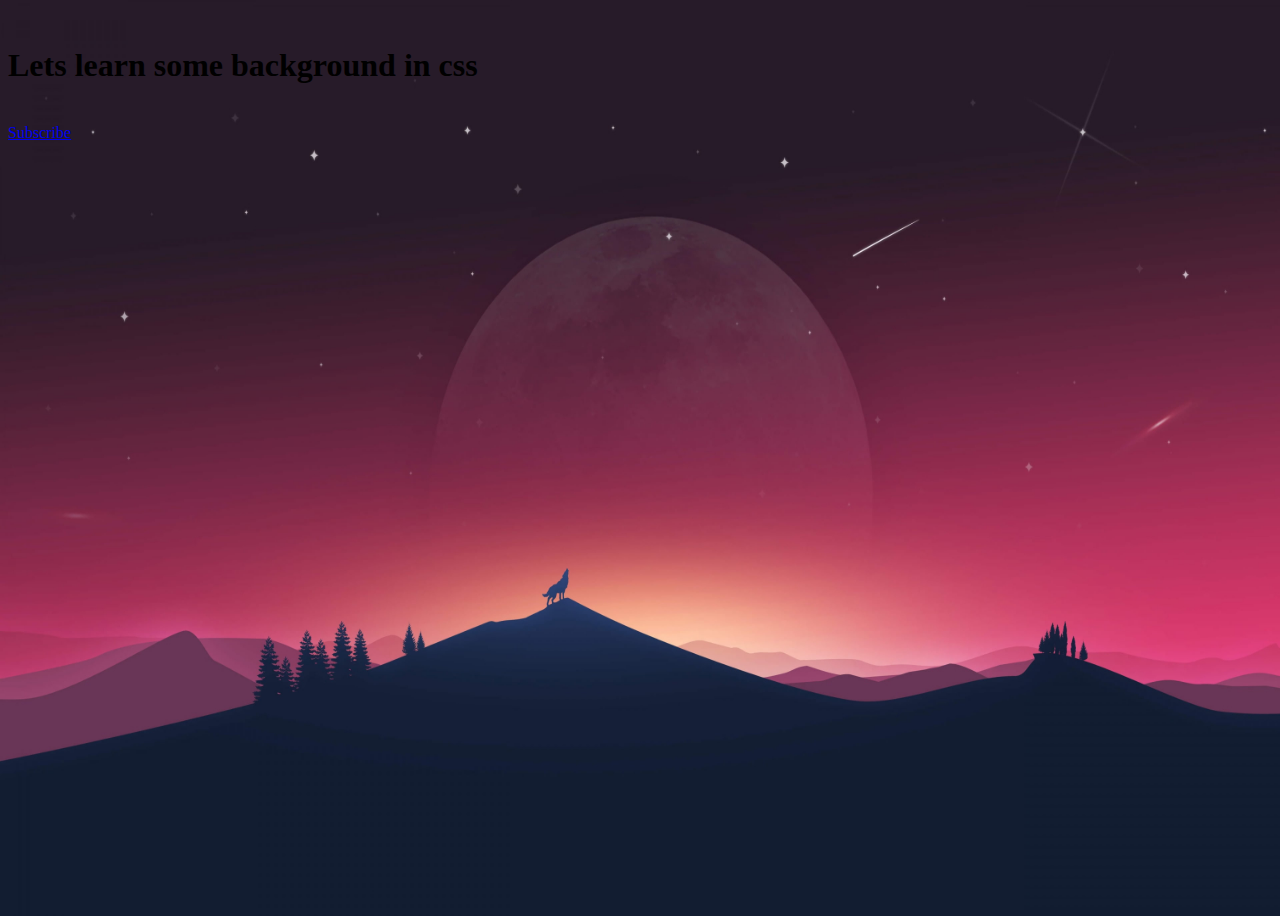
<file: background/index.html>
<!DOCTYPE html>
<html lang="en">
  <head>
    <meta charset="UTF-8" />
    <meta name="viewport" content="width=device-width, initial-scale=1.0" />
    <link rel="stylesheet" href="bg-style.css" />
    <title>color-in-css</title>
  </head>
  <body>
    <section class="hero-section">
      <br />
      <h1>Lets learn some background in css</h1>
      <br />
      <a href="#" target="_blank" type="button">Subscribe</a>
    </section>
  </body>
</html>

<!--? background attachment ka krna hia  ✅ -->
</file>
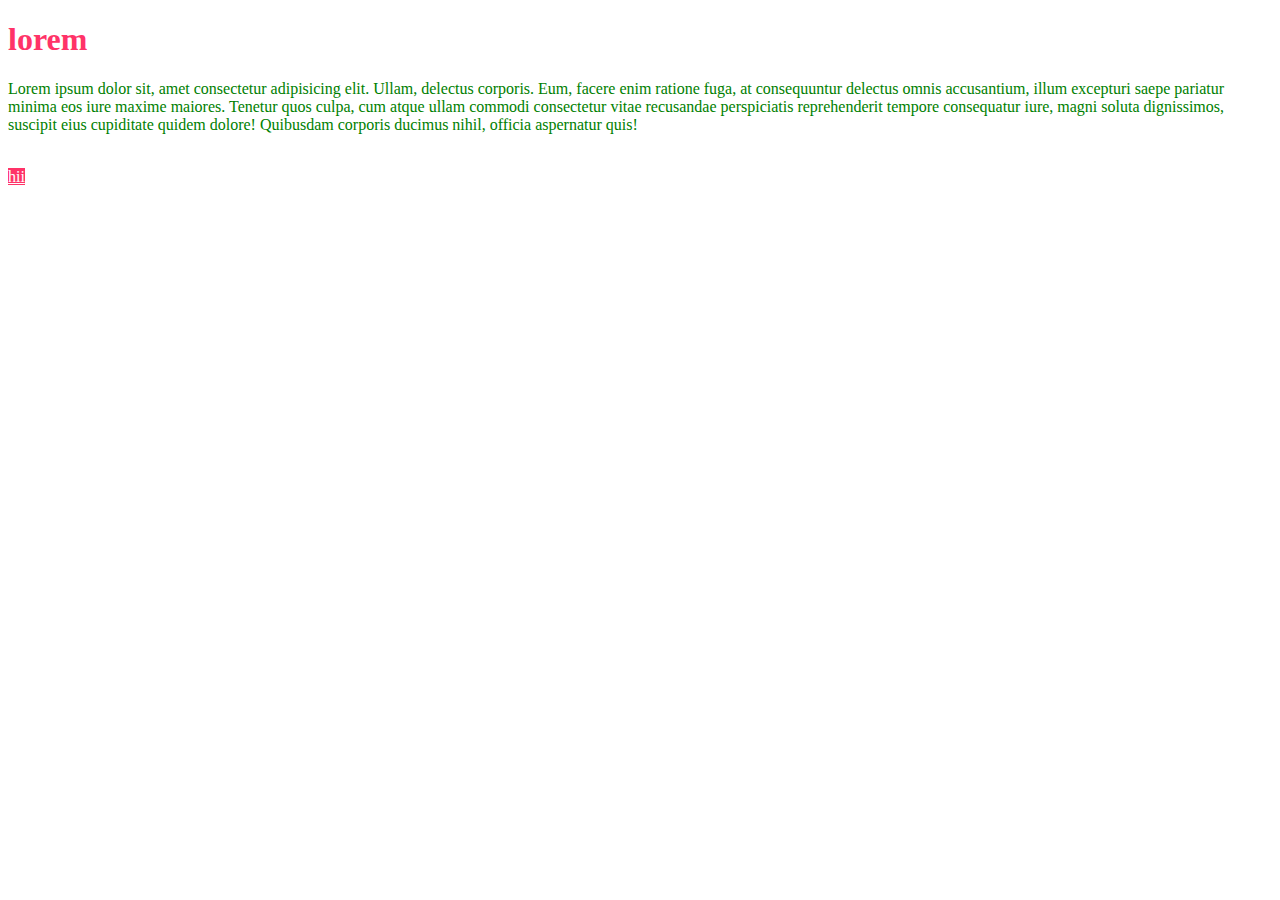
<file: basic/index.html>
<!DOCTYPE html>
<html lang="en">
  <head>
    <meta charset="UTF-8" />
    <meta name="viewport" content="width=device-width, initial-scale=1.0" />
    <title>Basic of CSS</title>
    <link rel="stylesheet" href="style.css" />
  </head>
  <body>
    <h1>lorem</h1>
    <p class="para">
      Lorem ipsum dolor sit, amet consectetur adipisicing elit. Ullam, delectus
      corporis. Eum, facere enim ratione fuga, at consequuntur delectus omnis
      accusantium, illum excepturi saepe pariatur minima eos iure maxime
      maiores. Tenetur quos culpa, cum atque ullam commodi consectetur vitae
      recusandae perspiciatis reprehenderit tempore consequatur iure, magni
      soluta dignissimos, suscipit eius cupiditate quidem dolore! Quibusdam
      corporis ducimus nihil, officia aspernatur quis!
    </p>
    <!-- this is the comment part  -->
    <br />
    <a href="#" id="btn" target="_blank">hii</a>
  </body>
</html>
</file>
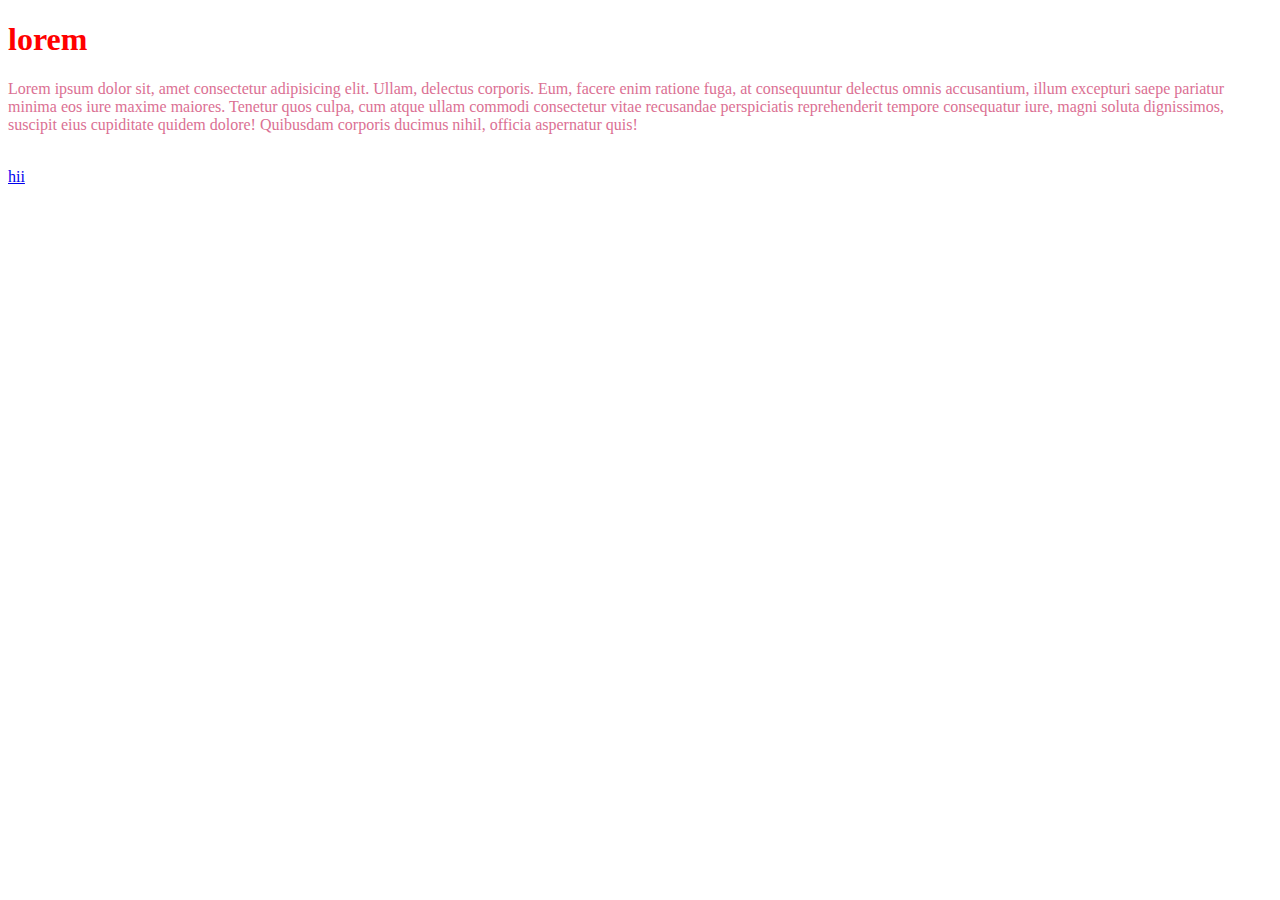
<file: colors/index.html>
<!DOCTYPE html>
<html lang="en">
  <head>
    <meta charset="UTF-8" />
    <meta name="viewport" content="width=device-width, initial-scale=1.0" />
    <title>Colors</title>
    <link rel="stylesheet" href="color-style.css " />
  </head>
  <body>
    <section class="hero">
      <h1>lorem</h1>
      <p class="para">
        Lorem ipsum dolor sit, amet consectetur adipisicing elit. Ullam,
        delectus corporis. Eum, facere enim ratione fuga, at consequuntur
        delectus omnis accusantium, illum excepturi saepe pariatur minima eos
        iure maxime maiores. Tenetur quos culpa, cum atque ullam commodi
        consectetur vitae recusandae perspiciatis reprehenderit tempore
        consequatur iure, magni soluta dignissimos, suscipit eius cupiditate
        quidem dolore! Quibusdam corporis ducimus nihil, officia aspernatur
        quis!
      </p>
    </section>
    <!-- this is the comment part  -->
    <br />
    <a href="#" id="btn" target="_blank">hii</a>
  </body>
</html>
</file>
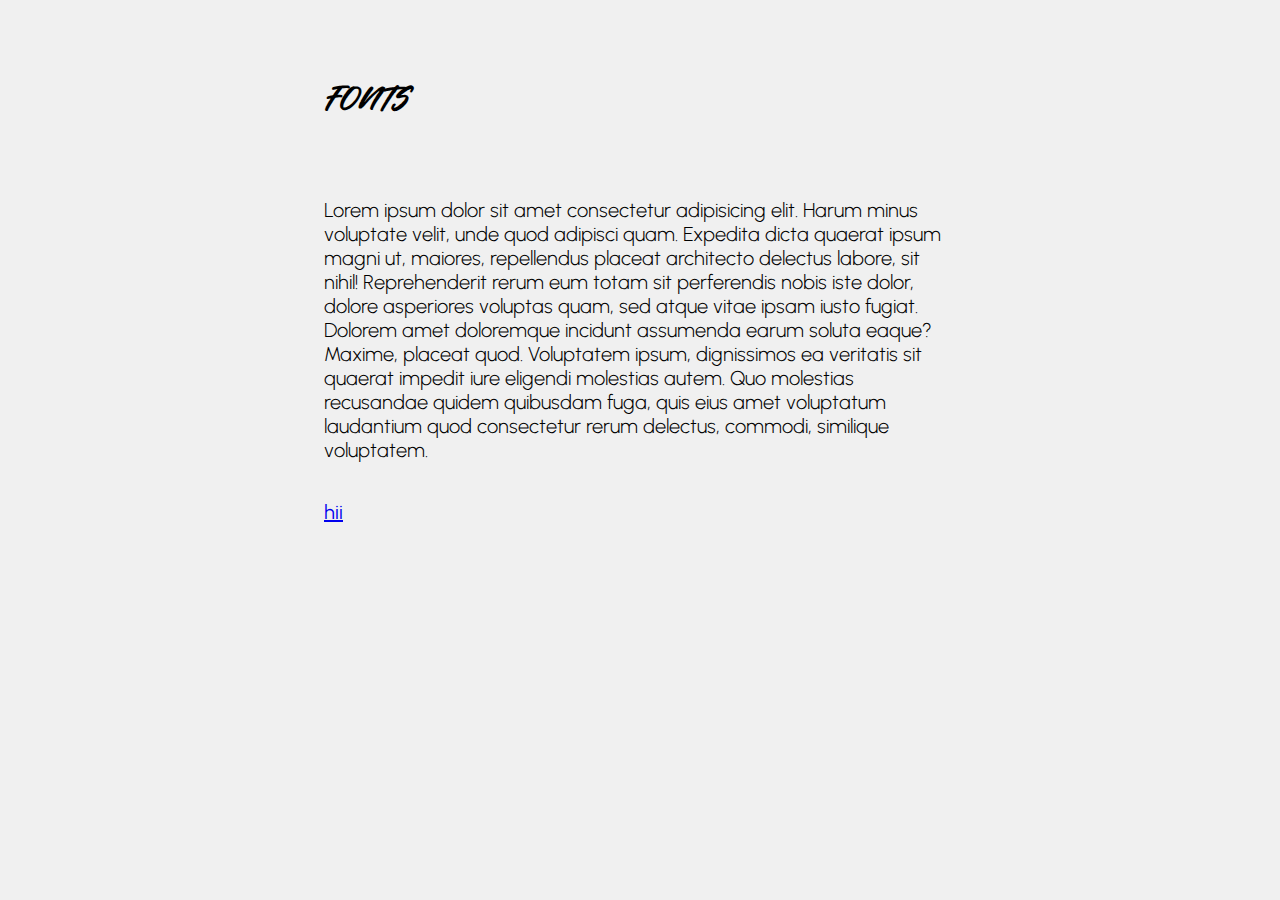
<file: font/index.html>
<!DOCTYPE html>
<html lang="en">
  <head>
    <meta charset="UTF-8" />
    <meta name="viewport" content="width=device-width, initial-scale=1.0" />
    <link rel="preconnect" href="https://fonts.googleapis.com" />
    <link rel="preconnect" href="https://fonts.gstatic.com" crossorigin />
    <link
      href="https://fonts.googleapis.com/css2?family=Jost:wght@300;400;500;700&family=Poppins:wght@200;300;400;600&family=Quicksand:wght@300;400;500;600;700&family=Urbanist:wght@300;400;600;700;800;900&display=swap"
      rel="stylesheet"
    />
    <link rel="stylesheet" href="style.css" />
    <title>Font-in-css</title>
  </head>
  <body>
    <section class="hero-section">
      <br />
      <h1>fonts</h1>
      <br />
      <p>
        Lorem ipsum dolor sit amet consectetur adipisicing elit. Harum minus
        voluptate velit, unde quod adipisci quam. Expedita dicta quaerat ipsum
        magni ut, maiores, repellendus placeat architecto delectus labore, sit
        nihil! Reprehenderit rerum eum totam sit perferendis nobis iste dolor,
        dolore asperiores voluptas quam, sed atque vitae ipsam iusto fugiat.
        Dolorem amet doloremque incidunt assumenda earum soluta eaque? Maxime,
        placeat quod. Voluptatem ipsum, dignissimos ea veritatis sit quaerat
        impedit iure eligendi molestias autem. Quo molestias recusandae quidem
        quibusdam fuga, quis eius amet voluptatum laudantium quod consectetur
        rerum delectus, commodi, similique voluptatem.
      </p>
      <br />
      <a href="#" target="_blank" type="button">hii</a>
    </section>
  </body>
</html>
</file>
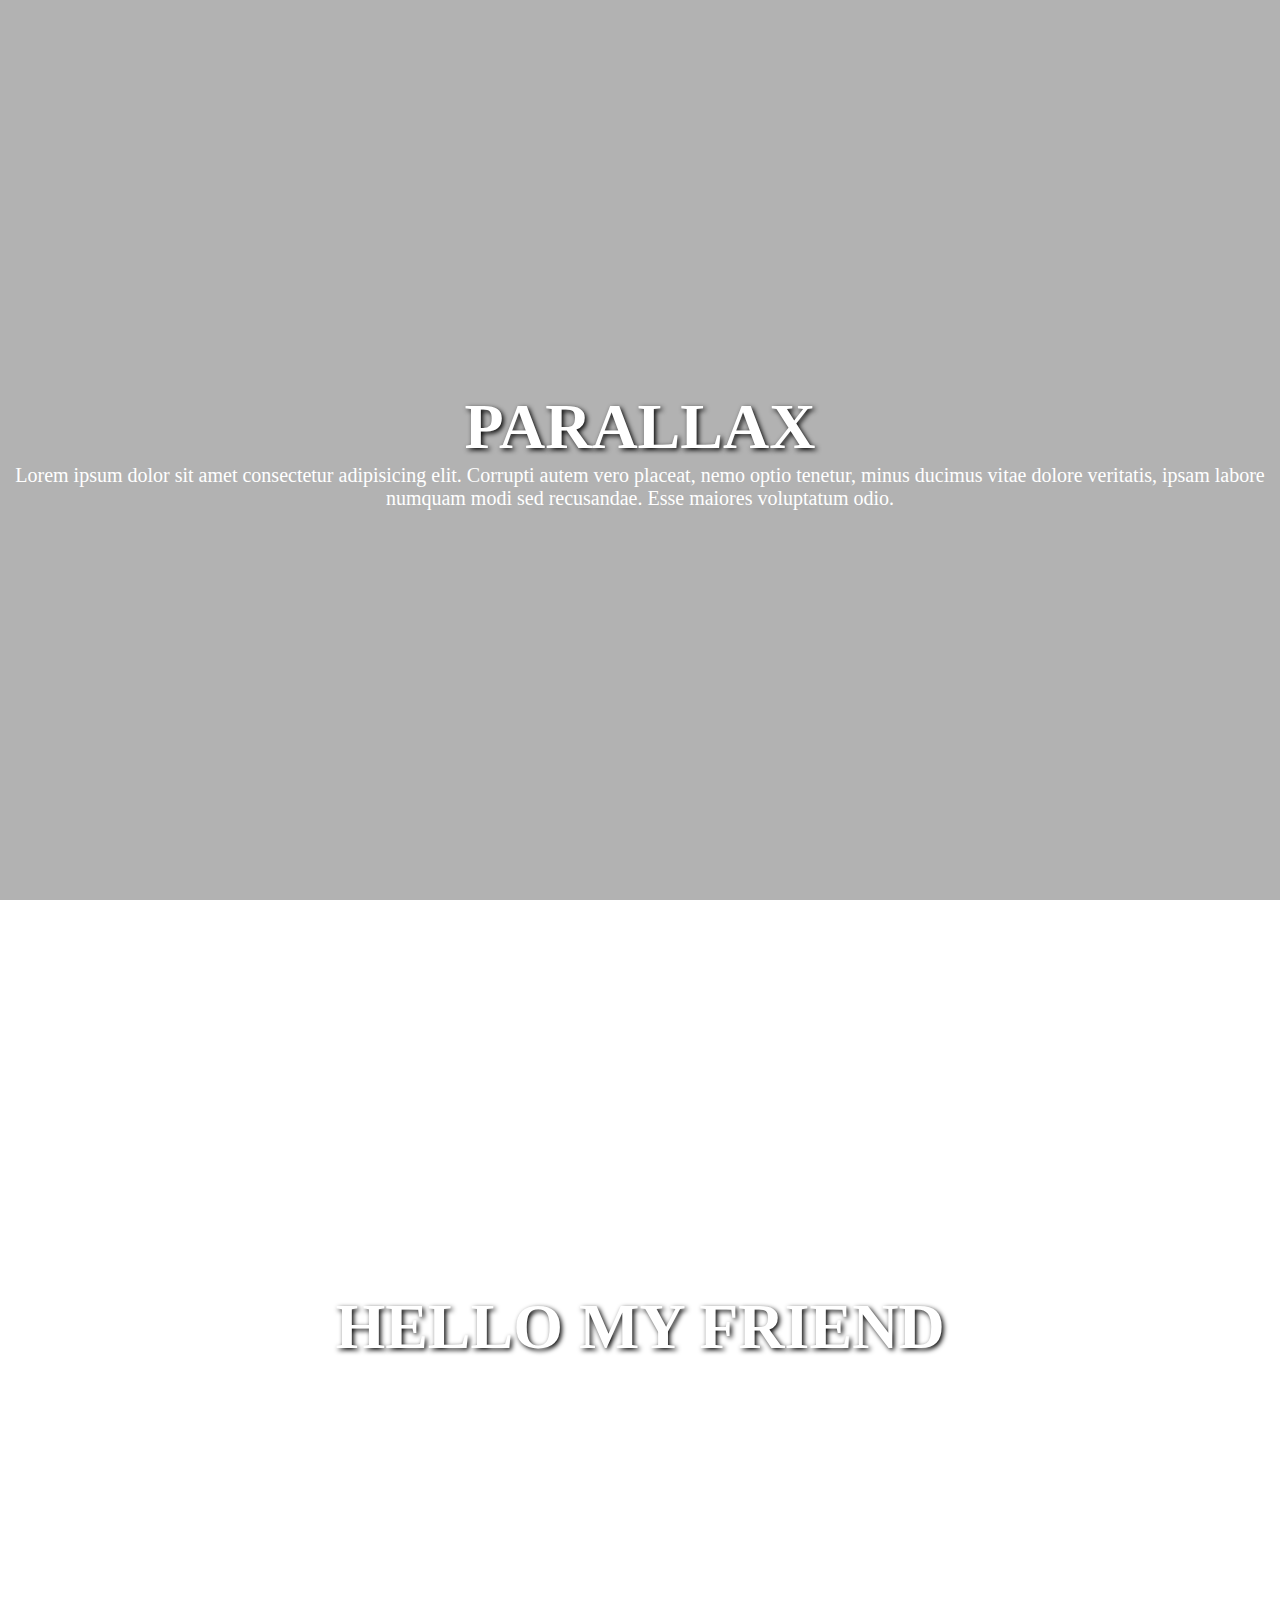
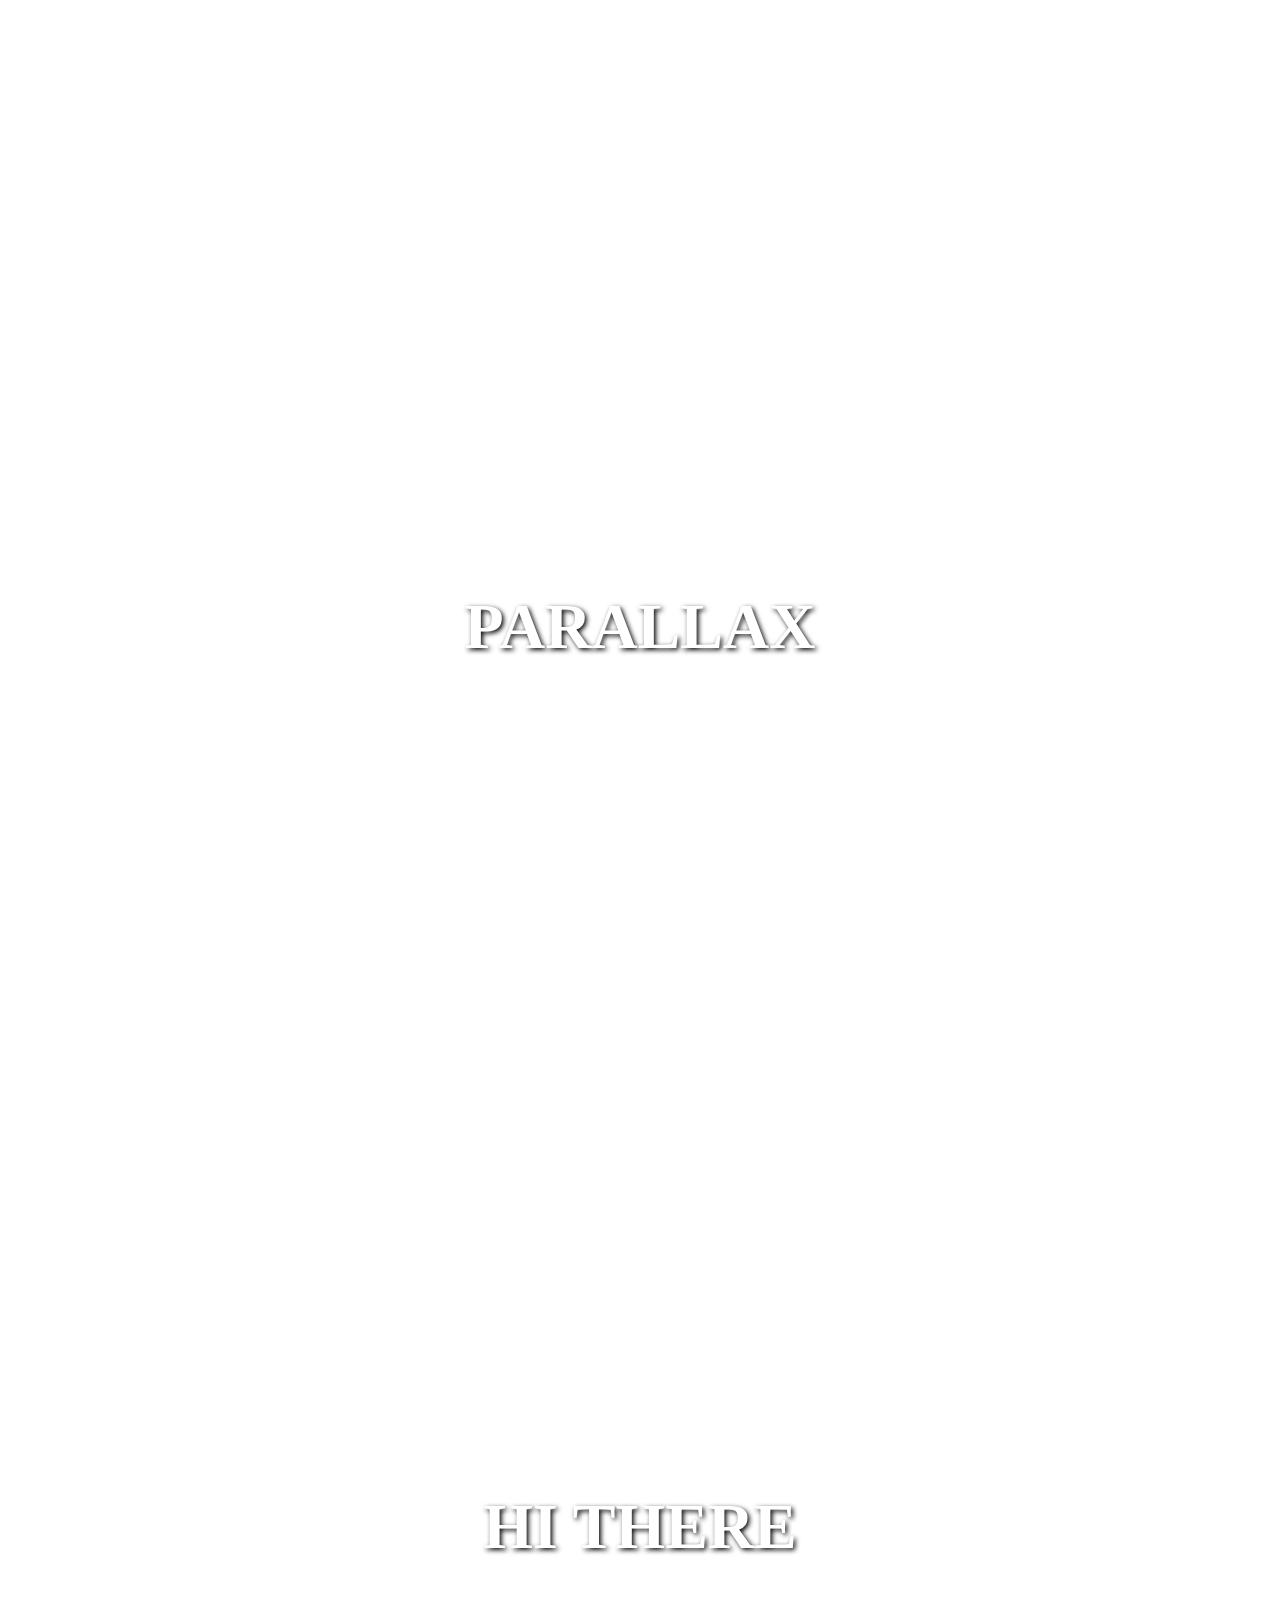
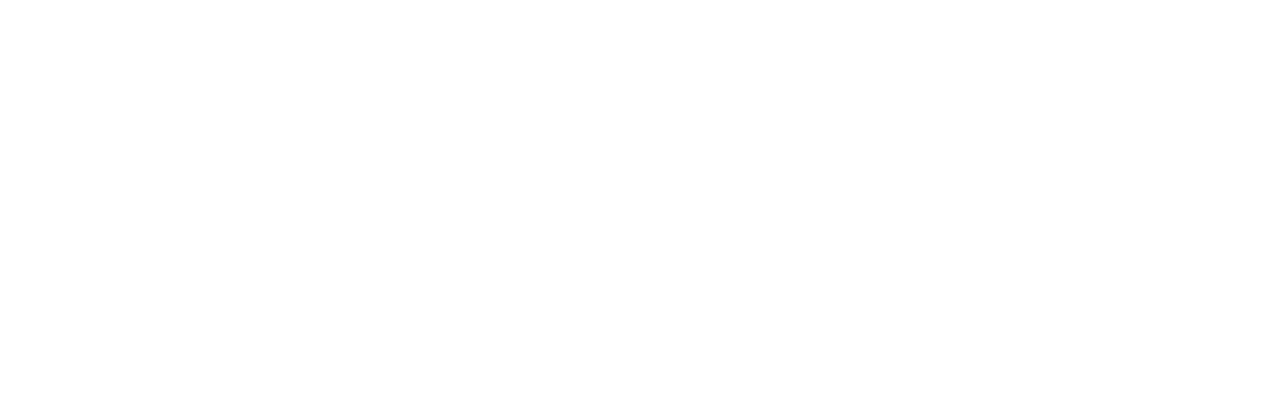
<file: background/project.html>
<!DOCTYPE html>
<html lang="en">
  <head>
    <meta charset="UTF-8" />
    <meta name="viewport" content="width=device-width, initial-scale=1.0" />
    <title>parallax</title>
    <style>
      * {
        margin: 0;
        padding: 0;
        box-sizing: border-box;
        font-family: "jost";
      }

      h2 {
        font-size: 64px;
        font-weight: bold;
        text-transform: uppercase;
        color: #fff;
        text-shadow: 2px 2px 5px #000;
      }

      p {
        font-size: 20px;
        color: #fff;
      }

      section {
        width: 100%;
        height: 100vh;
        display: grid;
        place-items: center;
        text-align: center;
        background-image: linear-gradient(
            rgba(0, 0, 0, 0.3),
            rgba(0, 0, 0, 0.3)
          ),
          url("https://images.pexels.com/photos/720606/pexels-photo-720606.jpeg?auto=compress&cs=tinysrgb&w=1260&h=750&dpr=1");
        background-repeat: no-repeat;
        background-size: 100% auto;
        background-attachment: fixed;
      }

      .section-2 {
        background-repeat: no-repeat;
        background-size: 100% auto;
        background-image: linear-gradient(
            rgba(0, 0, 0, 0.3),
            rgba(0, 0, 0, 0.3)
          ),
          url("https://images.pexels.com/photos/175696/pexels-photo-175696.jpeg?auto=compress&cs=tinysrgb&w=1260&h=750&dpr=1");
      }
      .section-3 {
        background-repeat: no-repeat;
        background-size: 100% auto;
        background-image: linear-gradient(
            rgba(0, 0, 0, 0.3),
            rgba(0, 0, 0, 0.3)
          ),
          url("https://images.pexels.com/photos/432059/pexels-photo-432059.jpeg?auto=compress&cs=tinysrgb&w=1260&h=750&dpr=1");
        background-attachment: fixed;
      }

      .section-4 {
        background-repeat: no-repeat;
        background-size: 100% auto;
        background-image: linear-gradient(
            rgba(0, 0, 0, 0.3),
            rgba(0, 0, 0, 0.3)
          ),
          url("https://images.pexels.com/photos/1894263/pexels-photo-1894263.jpeg?auto=compress&cs=tinysrgb&w=1260&h=750&dpr=1");
      }
    </style>
  </head>
  <body>
    <section>
      <div>
        <h2>Parallax</h2>
        <p>
          Lorem ipsum dolor sit amet consectetur adipisicing elit. Corrupti
          autem vero placeat, nemo optio tenetur, minus ducimus vitae dolore
          veritatis, ipsam labore numquam modi sed recusandae. Esse maiores
          voluptatum odio.
        </p>
      </div>
    </section>
    <section class="section-2">
      <div>
        <h2>hello my friend</h2>
        <p>
          Lorem ipsum, dolor sit amet consectetur adipisicing elit. Asperiores
          veritatis voluptatibus quas fugiat, alias natus. Aspernatur
          reprehenderit consequatur architecto, doloribus a voluptatum
          blanditiis illum hic debitis minima soluta eligendi ea?
        </p>
      </div>
    </section>
    <section class="section-3">
      <div>
        <h2>Parallax</h2>
        <p>
          Lorem ipsum, dolor sit amet consectetur adipisicing elit. Asperiores
          veritatis voluptatibus quas fugiat, alias natus. Aspernatur
          reprehenderit consequatur architecto, doloribus a voluptatum
          blanditiis illum hic debitis minima soluta eligendi ea?
        </p>
      </div>
    </section>
    <section class="section-4">
      <div>
        <h2>hi there</h2>
        <p>
          Lorem ipsum, dolor sit amet consectetur adipisicing elit. Asperiores
          veritatis voluptatibus quas fugiat, alias natus. Aspernatur
          reprehenderit consequatur architecto, doloribus a voluptatum
          blanditiis illum hic debitis minima soluta eligendi ea?
        </p>
      </div>
    </section>
  </body>
</html>
</file>
<file: background/bg-style.css>
/** ------------------------------------- -->
/**  BACKGROUND PROPERTY IN CSS  
/** ---------------------------------------- -->

/*? background-color: Sets the background color of an element.
Example: background-color: #FF5733; */

/*? background-image: Specifies an image to be used as the background. */
/* Example: background-image: url('image.jpg'); */

/*? background-repeat: Determines how the background image repeats. */
/* Values: repeat, repeat-x, repeat-y, no-repeat.
Example: background-repeat: repeat-x; */

/*? background-position: Sets the starting position of the background image. */
/* Values: Coordinates like top left, center center, bottom right, percentages, or length values. */
/* Example: background-position: center center; */

/*? background-size: Defines the size of the background image. */
/* Values: auto, cover, contain, percentages, or length values. */
/* Example: background-size: cover; */

/*? background-attachment: Specifies if the background image scrolls with the content.; */
/* Values: scroll, fixed, local.
Example: background-attachment: fixed; */

/** ------------------------------------- -->
/**  BACKGROUND PROPERTY IN CSS3  
/** ---------------------------------------- -->

/*? background-blend-mode: Applies blending modes to the background image and color. */
/* Values: Various blending mode keywords like multiply, screen, overlay.
Example: background-blend-mode: multiply; */

body {
  width: 100%;
  height: 100vh;

  background-color: hsl(0, 0%, 94%);
  background-image: url("/images/wallpaperflare.com_wallpaper_2_.png");
  background-repeat: no-repeat;
  background-size: 100% 100%;
  /* background-position: left bottom; */
  /* background-blend-mode: difference; */
}

/** ------------------------------------- -->
/**  INTERVIEW QUESTIONS  
/** ---------------------------------------- -->

/*? 1: How can you set a background image for an element using CSS? */
/* You can set a background image using the background-image property, like this: */
/* background-image: url('image.jpg'); */

/*? 2: How can you make a background image cover the entire element without distortion? */
/* You can use background-size: cover; to make the background image cover the entire element while maintaining its aspect ratio. This ensures that the image fills the container without distortion. */

/*? 3: How can you apply multiple background images to a single element? */
/* background-image property and using a comma to separate them. For example: */
/* css background-image: url('image1.jpg'), url('image2.jpg'); */

/*? 4: What is the property that is used for controlling image-scroll? */
/* background-attachment: fixed; */
</file>
<file: basic/style.css>
/*  #ff3368; #ecfdff; */
h1 {
  color: #ff3368;
}

.para {
  color: green;
}

#btn {
  background-color: #ff3368;
  color: white;
}
#btn:hover {
    background-color: black;
}
</file>
<file: colors/color-style.css>
/** ------------------------------------- -->
/**  COLORS IN CSS  
/** ---------------------------------------- -->

/*? Color Properties: CSS provides several ways to define colors. You can use named colors (e.g., "red"), hexadecimal values (e.g., "#FF5733"), RGB values (e.g., "rgb(255, 87, 51)"), or HSL values. Understanding how to apply colors to text and backgrounds is essential for creating visually appealing designs. */

/** ------------------------------------ -->
/**  Notes: Colors using Various Notations
/** ------------------------------------ -->

/*? Named Colors: You can use named colors, which are predefined color keywords. */
h1 {
  color: rgba(255, 0, 0, 1);
}
p {
  color: rgba(0, 0, 255, 0.5);
}

/*? RGB Colors: RGB (Red, Green, Blue) values allow you to define colors by specifying the amount of red, green, and blue in the color. */

/* h1 {
  color: hsl(0, 100%, 50%);
}
p {
  color: hsla(240, 100%, 50%, 0.5);
} */

/*? RGBA Colors: RGBA is similar to RGB but includes an alpha channel for opacity control. */
/* alpha - 0 - 1 */

/*? Hexadecimal Colors: You can specify colors using hexadecimal values. */

/** ------------------------------------ -->
/**  MORE ON COLORS
/** ------------------------------------ -->

/*? HSL Colors: HSL (Hue, Saturation, Lightness) values provide a way to specify colors based on their hue, saturation, and lightness. */

/*? HSLA Colors: Similar to HSL, HSLA includes an alpha channel for opacity control. */

/** ------------------------------------- -->
/**  INTERVIEW QUESTIONS  
/** ---------------------------------------- -->

/*? 1: What is the difference between rgb() and rgba() color notations in CSS? */
/* rgb() notation specifies a color using the red, green, and blue channels without transparency.
rgba() notation is an extension of rgb() and includes an additional alpha channel to specify transparency. It stands for "red, green, blue, alpha.  */

/*? 2: How can you make the text color of an element fully transparent using CSS? Provide an example. */
/* h1{
    color: transparent;
} */

/*? 3: How can you set the text color of an element to match the current color of another CSS property within the same element? */
.hero{
    color:palevioletred;
}
p{
    color: currentColor;
}
</file>
<file: font/style.css>
/** ------------------------------------- -->
/**  FONT PROPERTIES IN CSS  
/** ---------------------------------------- -->

/*? Font Family:- The `font-family` property allows you to specify the font used for text. */

/*? Font Size:- The `font-size` property controls the size of text. */
/* - You can use various units like pixels (`px`), ems (`em`), percentages (%), or keywords (e.g., `small`, `medium`, `large`) to set the size. */

/*? Font Weight:- The `font-weight` property defines the thickness of text characters, ranging from `100` (thin) to `900` (bold). */

/*? Font Style:- The `font-style` property allows you to apply styles like italic to text. */
/* - Common values include `normal` (default), `italic`, and `oblique`. */

/*? Font Variant:- The `font-variant` property is used to control the appearance of text characters by modifying their variant forms. */
/* value: normal, small-caps */

@import url("https://fonts.googleapis.com/css2?family=Jost:wght@300;400;500;700&family=Poppins:wght@200;300;400;600&family=Quicksand:wght@300;400;500;600;700&family=Urbanist:wght@300;400;500;600;700;800;900&display=swap");

@font-face {
  font-family: "customFont";
  src: url("./font/Fortune.otf") format("OpenType");
}

body {
  background-color: hsl(0, 0%, 94%);
  display: grid;
  place-items: center;
}

.hero-section {
  width: 50%;
}

h1 {
  font-family: Georgia, "Times New Roman", Times, serif;
  font-family: "Urbanist", sans-serif;
  font-family: "customFont", "Urbanist", sans-serif;
  font-size: 54px;
  font-weight: 900;
  font-style: italic;
  font-variant: small-caps;
}

p {
  font-family: "Urbanist", sans-serif;
  font-size: 20px;
  font-weight: 300;
}

a {
  font-family: "Urbanist", sans-serif;
  font-size: 20px;
}

/** ------------------------------------- -->
/**  Interview Question + CSS3 Property
/** ---------------------------------------- -->

/*? 1: How to add custom fonts in CSS? */
/* To add custom fonts in CSS, you can use the @font-face rule, which allows you to define and include custom fonts in your web pages.  */

/*? 2: What is fallback fonts? Why is it important to include fallback fonts in your CSS font stack, and how do you specify them? */
/* Including fallback fonts in your CSS font stack is important for ensuring that text remains legible on a variety of devices and browsers. If the preferred font is not available on a user's device, the browser will attempt to use the fallback fonts you specify. This helps maintain a consistent and readable design. */

/* font-family: "Preferred Font", Fallback1, Fallback2, sans-serif; */

/** ------------------------------------- -->
/**  Notes + Tips
/** ---------------------------------------- -->

/*? Common font formats and their corresponding format values are: */
/* TrueType Font (.ttf): format('truetype') or format('opentype')
WOFF Font (.woff): format('woff')
WOFF2 Font (.woff2): format('woff2')
Embedded OpenType Font (.eot): format('embedded-opentype')
SVG Font (.svg): format('svg')  */
</file>
